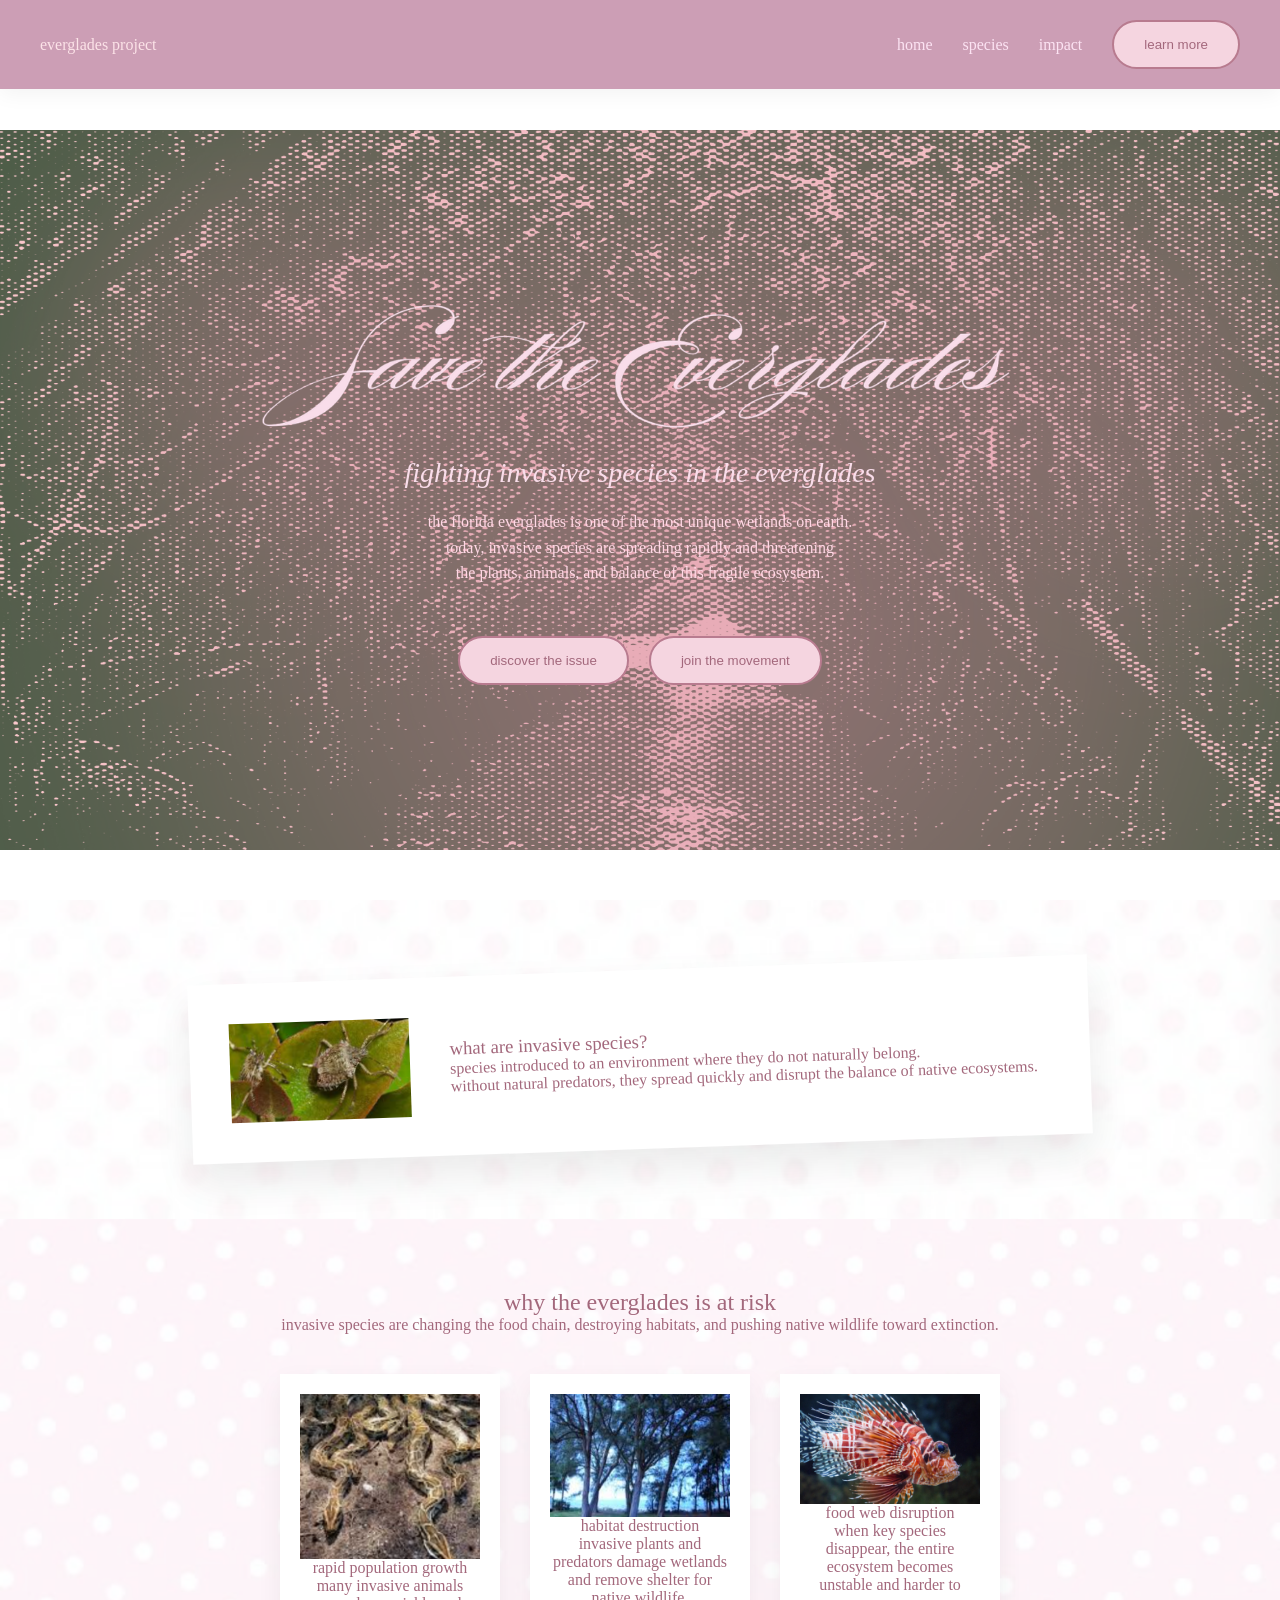
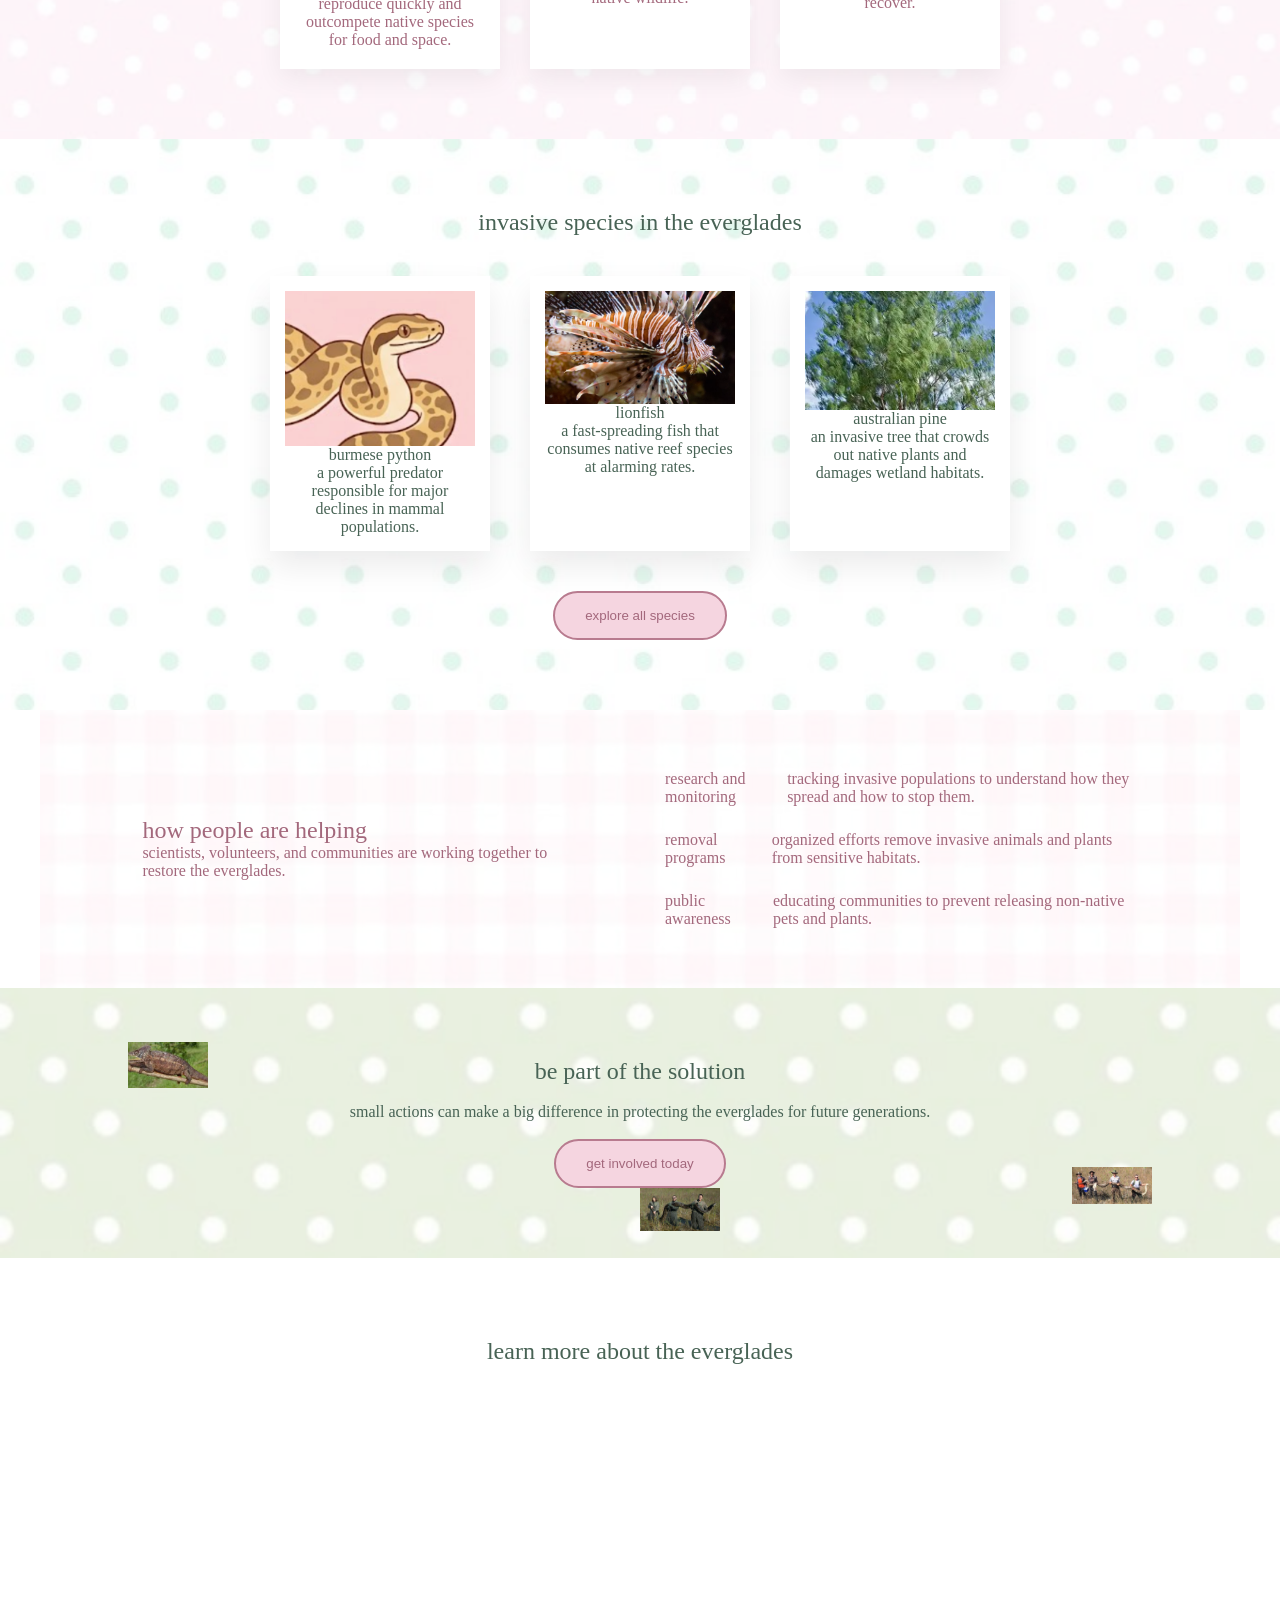
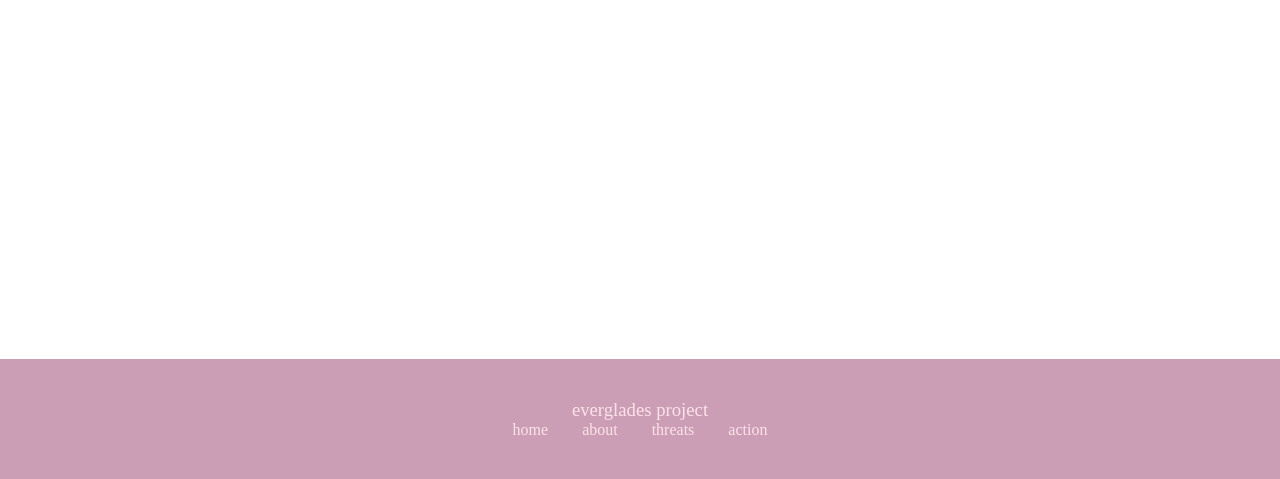
<file: index.html>
<!-- index.html -->
<!DOCTYPE html>
<html lang="en">
<head>
  <meta charset="UTF-8">
  <title>everglades ₊ ˙࿐</title>
  <link rel="stylesheet" href="styles.css">
</head>
<body>

<nav class="nav">
  <div class="logo">everglades project</div>
  <div class="nav-links">
    <a href="index.html">home</a>
    <a href="species.html">species</a>
    <a href="impact.html">impact</a>
    <button class="pill-btn" onclick="window.location.href='https://google.com/'">learn more</button>
  </div>
</nav>

<section class="hero">
  <img src="v.png" class="hero-bg"/>
  <div class="hero-content">
    <img src="svte.png" class="main-heading"/>
    <h2 class="sub-heading">fighting invasive species in the everglades</h2>
    <p class="description">
        the florida everglades is one of the most unique wetlands on earth.<br>
        today, invasive species are spreading rapidly and threatening<br>
        the plants, animals, and balance of this fragile ecosystem.</p>
    <div class="hero-buttons">
      <button class="pill-btn">discover the issue</button>
      <button class="outline-btn">join the movement</button>
    </div>
  </div>
</section>

<section class="intro-card-section">
  <div class="intro-card">
    <img src="Screenshot 2026-04-10 at 21.32.54.png" class="intro-img"/>
    <div>
      <h3 class="section-sub">what are invasive species?</h3>
      <p class="section-sub">species introduced to an environment where they do not naturally belong.</p>
      <p class="section-sub">without natural predators, they spread quickly and disrupt the balance of native ecosystems.</p>
    </div>
  </div>
</section>

<section class="why-section">
  <h2 class="why-section-heading">why the everglades is at risk</h2>
  <p class="why-description">invasive species are changing the food chain, destroying habitats, and pushing native wildlife toward extinction.</p>
  <div class="icon-row">
    <div class="icon-card">
      <img src="Screenshot 2026-04-10 at 21.34.24.png" />
      <h4 class="why-description">rapid population growth</h4>
      <p  class="why-description">many invasive animals reproduce quickly and outcompete native species for food and space.</p>
    </div>
    <div class="icon-card">
      <img src="Screenshot 2026-04-10 at 21.35.21.png" />
      <h4  class="why-description">habitat destruction</h4>
      <p  class="why-description">invasive plants and predators damage wetlands and remove shelter for native wildlife.</p>
    </div>
    <div class="icon-card">
      <img src="Screenshot 2026-04-10 at 21.35.55.png" />
      <h4  class="why-description">food web disruption</h4>
      <p  class="why-description">when key species disappear, the entire ecosystem becomes unstable and harder to recover.</p>
    </div>
  </div>
</section>

<section class="species-section">
  <h2 class="section-heading">invasive species in the everglades</h2>
  <div class="polaroid-row">
    <div class="polaroid">
      <img src="bp1.png" />
      <h4>burmese python</h4>
      <p>a powerful predator responsible for major declines in mammal populations.</p>
    </div>
    <div class="polaroid">
      <img src="lf1.png" />
      <h4>lionfish</h4>
      <p>a fast-spreading fish that consumes native reef species at alarming rates.</p>
    </div>
    <div class="polaroid">
      <img src="ap1.png" />
      <h4>australian pine</h4>
      <p>an invasive tree that crowds out native plants and damages wetland habitats.</p>
    </div>
  </div>
  <button class="pill-btn">explore all species</button>
</section>

<section class="action-section">
  <div class="action-text">
    <h2 class="t-section-heading">how people are helping</h2>
    <p class="timeline-item">scientists, volunteers, and communities are working together to restore the everglades.</p>
  </div>
  <div class="timeline">
    <div class="timeline-item">
      <div class="timeline-item"><h4>research and monitoring</h4>
        <p class="timeline-item">tracking invasive populations to understand how they spread and how to stop them.</p></div>
    </div>
    <div class="timeline-item">
      <div class="timeline-item"><h4>removal programs</h4>
        <p class="timeline-item">organized efforts remove invasive animals and plants from sensitive habitats.</p></div>
    </div>
    <div class="timeline-item">
      <div class="timeline-item"><h4>public awareness</h4>
        <p class="timeline-item">educating communities to prevent releasing non-native pets and plants.</p></div>
    </div>
  </div>
</section>

<section class="cta-section">
  <h2 class="main-heading">be part of the solution</h2><br>
  <p class="cta-description">small actions can make a big difference in protecting the everglades for future generations.</p><br>
  <button class="pill-btn">get involved today</button><br>
  <img src="i.png" class="sticker s1"/>
  <img src="ii.png" class="sticker s2"/>
  <img src="iii.png" class="sticker s3"/>
</section>

<section class="video-section">
  <h2 class="section-heading">learn more about the everglades</h2>

  <div class="video-container">
    <iframe 
      src="https://www.youtube.com/embed/BiXMEDDPVpA"
      title="YouTube video"
      frameborder="0"
      allowfullscreen>
    </iframe>
  </div>
</section>

<footer class="footer">
  <h3>everglades project</h3>
  <div class="footer-links">
    <a href="index.html">home</a>
    <a href="about.html">about</a>
    <a href="threats.html">threats</a>
    <a href="get-involved.html">action</a>
  </div>
  
</footer>
</body>
</html>
</file>
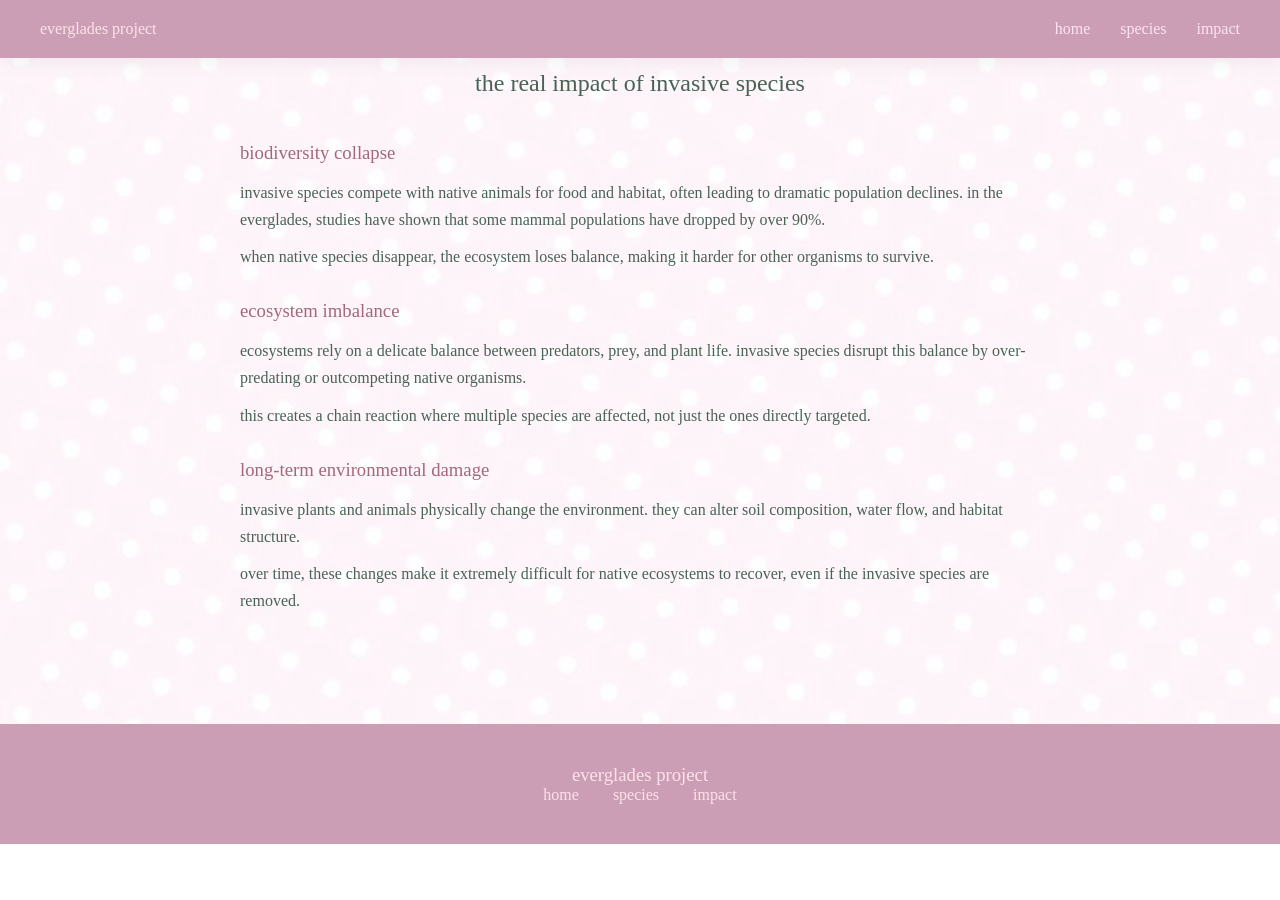
<file: impact.html>
<!DOCTYPE html>
<html lang="en">
<head>
  <meta charset="UTF-8">
  <title>impact</title>
  <link rel="stylesheet" href="styles.css">
</head>
<body>

<nav class="nav">
  <div class="logo">everglades project</div>
  <div class="nav-links">
    <a href="index.html">home</a>
    <a href="species.html">species</a>
    <a href="impact.html">impact</a>
  </div>
</nav>

<section class="why-section">
  <h2 class="section-heading">the real impact of invasive species</h2>

  <div class="deep-text">

    <h3>biodiversity collapse</h3>
    <p>
      invasive species compete with native animals for food and habitat,
      often leading to dramatic population declines. in the everglades,
      studies have shown that some mammal populations have dropped by over 90%.
    </p>

    <p>
      when native species disappear, the ecosystem loses balance,
      making it harder for other organisms to survive.
    </p>

    <h3>ecosystem imbalance</h3>
    <p>
      ecosystems rely on a delicate balance between predators, prey,
      and plant life. invasive species disrupt this balance by
      over-predating or outcompeting native organisms.
    </p>

    <p>
      this creates a chain reaction where multiple species are affected,
      not just the ones directly targeted.
    </p>

    <h3>long-term environmental damage</h3>
    <p>
      invasive plants and animals physically change the environment.
      they can alter soil composition, water flow, and habitat structure.
    </p>

    <p>
      over time, these changes make it extremely difficult for native
      ecosystems to recover, even if the invasive species are removed.
    </p>

  </div>
</section>

<footer class="footer">
  <h3>everglades project</h3>
  <div class="footer-links">
    <a href="index.html">home</a>
    <a href="species.html">species</a>
    <a href="impact.html">impact</a>
  </div>
</footer>

</body>
</html>
</file>
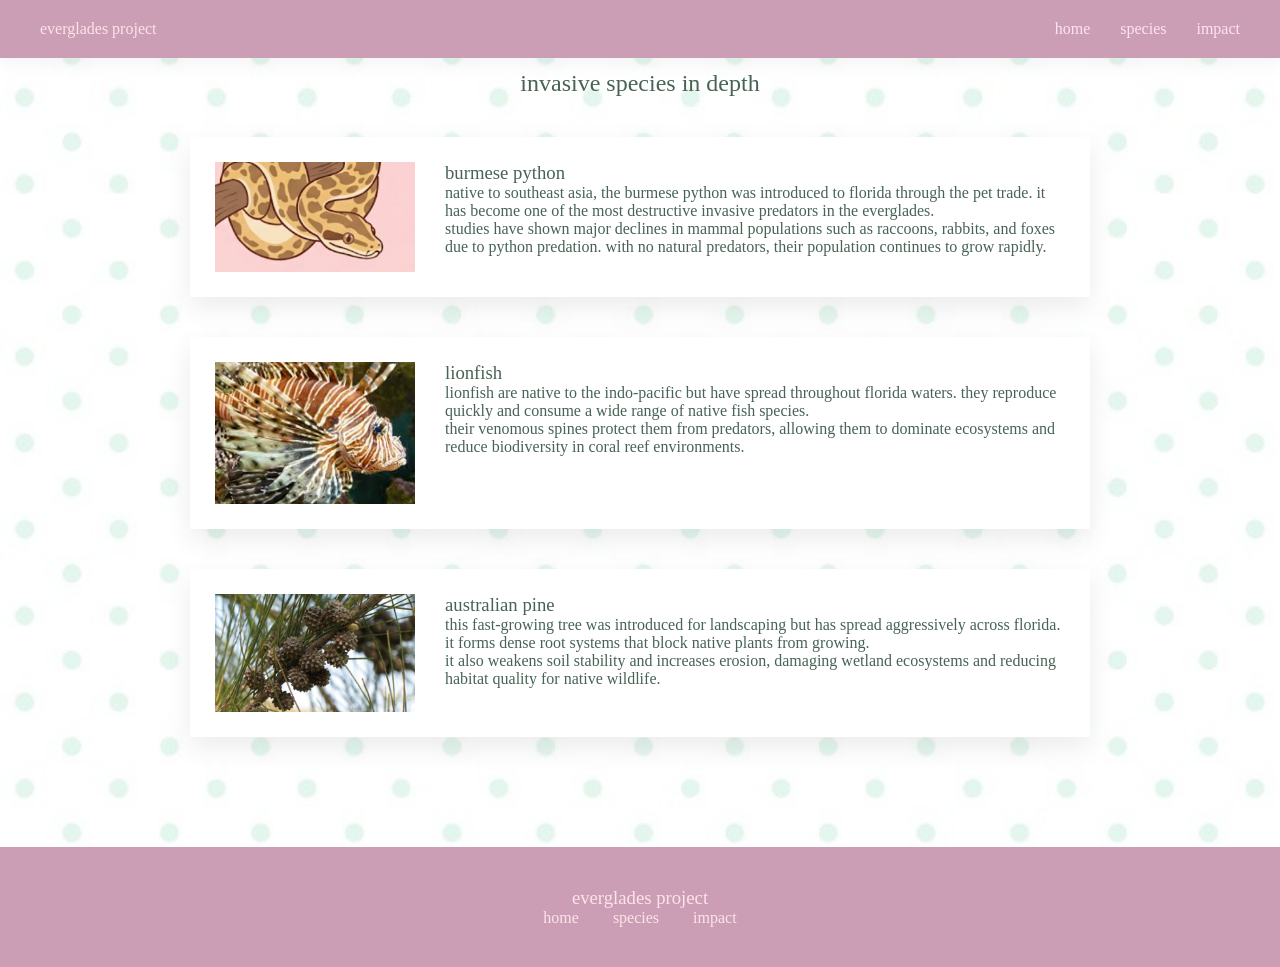
<file: species.html>
<!DOCTYPE html>
<html lang="en">
<head>
  <meta charset="UTF-8">
  <title>species</title>
  <link rel="stylesheet" href="styles.css">
</head>
<body>

<nav class="nav">
  <div class="logo">everglades project</div>
  <div class="nav-links">
    <a href="index.html">home</a>
    <a href="species.html">species</a>
    <a href="impact.html">impact</a>
  </div>
</nav>

<section class="species-section">
  <h2 class="section-heading">invasive species in depth</h2>

  <div class="deep-card">
    <img src="bp2.png">
    <div>
      <h3>burmese python</h3>
      <p>
        native to southeast asia, the burmese python was introduced to florida through the pet trade.
        it has become one of the most destructive invasive predators in the everglades.
      </p>
      <p>
        studies have shown major declines in mammal populations such as raccoons, rabbits, and foxes
        due to python predation. with no natural predators, their population continues to grow rapidly.
      </p>
    </div>
  </div>

  <div class="deep-card">
    <img src="lf2.png">
    <div>
      <h3>lionfish</h3>
      <p>
        lionfish are native to the indo-pacific but have spread throughout florida waters.
        they reproduce quickly and consume a wide range of native fish species.
      </p>
      <p>
        their venomous spines protect them from predators, allowing them to dominate ecosystems
        and reduce biodiversity in coral reef environments.
      </p>
    </div>
  </div>

  <div class="deep-card">
    <img src="ap2.png">
    <div>
      <h3>australian pine</h3>
      <p>
        this fast-growing tree was introduced for landscaping but has spread aggressively across florida.
        it forms dense root systems that block native plants from growing.
      </p>
      <p>
        it also weakens soil stability and increases erosion, damaging wetland ecosystems
        and reducing habitat quality for native wildlife.
      </p>
    </div>
  </div>

</section>

<footer class="footer">
  <h3>everglades project</h3>
  <div class="footer-links">
    <a href="index.html">home</a>
    <a href="species.html">species</a>
    <a href="impact.html">impact</a>
  </div>
</footer>

</body>
</html>
</file>
<file: styles.css>
*{ box-sizing:border-box; margin:0; padding:0; }
html,body{ overflow-x:hidden; }

section{ width:100%; }

body{
    font-family:'Times New Roman', Times, serif;
    background:#ffffff;
    color:#486355;
}

img{ max-width:100%; display:block; }

.nav{
    position:fixed;
    width:100%;
    display:flex;
    justify-content:space-between;
    align-items:center;
    padding:20px 40px;
    background:#cc9eb5;
    box-shadow:0 5px 20px rgba(0,0,0,0.05);
    z-index:1000;
    color:#fce3e8;
}

.video-section{
    padding:80px 20px;
    text-align:center;
}

.video-container{
    max-width:800px;
    margin:30px auto;
    aspect-ratio:16/9;
}

.video-container iframe{
    width:100%;
    height:100%;
    border-radius:20px;
}

.nav-links{
    display:flex;
    gap:30px;
    align-items:center;
}

.nav-links a{
    text-decoration:none;
    color:#fce3f3;
}

a:hover{ opacity:.7; }

.hero{
    height:100vh;
    display:flex;
    justify-content:center;
    align-items:center;
    position:relative;
    text-align:center;
    padding-top:80px;
    color:#f9ddea;
}

.hero-bg{
    position:absolute;
    width:100%;
    height:80%;
    object-fit:cover;
    z-index:0;
}

.hero-content{
    display:flex;
    flex-direction:column;
    align-items:center;
    gap:20px;
    max-width:800px;
    z-index:1;
}

.sub-heading{
    font-size:28px;
    font-style:italic;
    font-weight:400;
}

.hero-buttons{ display:flex; gap:20px; }

.pill-btn,.outline-btn{
    background:#f5d5e0;
    border:2px solid #b87b8f;
    padding:15px 30px;
    border-radius:999px;
    cursor:pointer;
    color:#a3687c;
}

.pill-btn:hover,.outline-btn:hover{
    transform:translateY(-2px);
    transition:.2s;
}

h1,h2,h3,h4,h5,h6{ font-weight:400; }

.section-heading{
    color:#486355;
    margin-bottom:15px;
}

.description{
    color:#ffd8e5;
    max-width:650px;
    margin:0 auto 30px auto;
    line-height:1.6;
}


.intro-card-section,
.why-section,
.species-section,
.cta-section{
    position:relative;
    padding:70px 20px;
}

.intro-card-section::before,
.why-section::before,
.species-section::before,
.cta-section::before{
    content:"";
    position:absolute;
    inset:0;
    background-size:cover;
    background-position:center;
    z-index:-2;
}

.intro-card-section::before{ background-image:url("pw.jpg"); }
.why-section::before{ background-image:url("wp.jpg"); }
.species-section::before{ background-image:url("wg.jpg"); }
.cta-section::before{ background-image:url("gw.jpg"); }



.t-section-heading{
    color: #a3687c;
}

.timeline-description{
    color: #a3687c;
}

.timeline-item{
    color: #a3687c;
}

.section-sub{
    color:#a3687c
}
.intro-card{
    max-width:900px;
    margin:auto;
    display:flex;
    align-items:center;
    justify-content:space-between;
    gap:40px;
    background:white;
    padding:40px;
    box-shadow:0 20px 40px rgba(0,0,0,.08);
    transform:rotate(-2deg);
}

.intro-img{
    width:180px;
    height:auto;
    flex-shrink:0;
}

.intro-card div{
    flex:1;
    text-align:left;
}


.why-section{ text-align:center; }

.why-section-heading{ color:#a3687c; }
.why-description{ color:#a3687c; }

.icon-row{
    max-width:900px;
    margin:40px auto 0;
    display:flex;
    gap:30px;
    flex-wrap:wrap;
    justify-content:center;
}

.icon-card{
    background:white;
    padding:20px;
    width:220px;
    text-align:center;
    box-shadow:0 10px 25px rgba(0,0,0,.06);
}


.species-section{ text-align:center; }

.polaroid-row{
    max-width:900px;
    margin:40px auto;
    display:flex;
    gap:40px;
    flex-wrap:wrap;
    justify-content:center;
}

.polaroid{
    background:white;
    padding:15px;
    width:220px;
    box-shadow:0 15px 30px rgba(0,0,0,.08);
}

.action-section{
    position:relative;
    padding:60px 8%;
    display:grid;
    grid-template-columns:1fr 1fr;
    gap:50px;
    align-items:center;
    max-width:1200px;
    margin:auto;
    background-image:url("pl.jpg");
    background-size:cover;
    background-position:center;
}

.action-text{ max-width:420px; }

.timeline{
    display:flex;
    flex-direction:column;
    gap:25px;
}

.timeline-item{
    display:flex;
    gap:20px;
    align-items:flex-start;
}

.timeline-description{ color:#486355; }


.cta-section{ text-align:center; }

.cta-description{ color:#486355; }

.sticker{
    position:absolute;
    width:80px;
}

.intro-card-section,
.why-section,
.species-section,
.action-section,
.cta-section{
    background-blend-mode: lighten;
    background-color: rgba(255,255,255,0.6);
}

.s1{ left:10%; top:20%; }
.s2{ right:10%; bottom:20%; }
.s3{ left:50%; bottom:10%; }


.footer{
    background:#cc9eb5;
    color:#fce3e8;
    text-align:center;
    padding:40px 20px;
}

.footer-links a{
    color:#fce3e8;
    margin:0 15px;
    text-decoration:none;
}


@media(max-width:900px){

*{ box-sizing:border-box; margin:0; padding:0; }
html,body{ overflow-x:hidden; }

section{ width:100%; }

body{
    font-family:'Times New Roman', Times, serif;
    background:#ffffff;
    color:#486355;
}

img{ max-width:100%; display:block; }

.nav{
    position:fixed;
    width:100%;
    display:flex;
    justify-content:space-between;
    align-items:center;
    padding:20px 40px;
    background:#cc9eb5;
    box-shadow:0 5px 20px rgba(0,0,0,0.05);
    z-index:1000;
    color:#fce3e8;
}

.nav-links{
    display:flex;
    gap:30px;
    align-items:center;
}

.nav-links a{
    text-decoration:none;
    color:#fce3f3;
}

a:hover{ opacity:.7; }

.hero{
    height:100vh;
    display:flex;
    justify-content:center;
    align-items:center;
    position:relative;
    text-align:center;
    padding-top:80px;
    color:#f9ddea;
}

.hero-bg{
    position:absolute;
    width:100%;
    height:80%;
    object-fit:cover;
    z-index:0;
}

.hero-content{
    display:flex;
    flex-direction:column;
    align-items:center;
    gap:20px;
    max-width:800px;
    z-index:1;
}

.sub-heading{
    font-size:28px;
    font-style:italic;
    font-weight:400;
}

.hero-buttons{ display:flex; gap:20px; }

.pill-btn,.outline-btn{
    background:#f5d5e0;
    border:2px solid #b87b8f;
    padding:15px 30px;
    border-radius:999px;
    cursor:pointer;
    color:#a3687c;
}

.pill-btn:hover,.outline-btn:hover{
    transform:translateY(-2px);
    transition:.2s;
}

h1,h2,h3,h4,h5,h6{ font-weight:400; }

.section-heading{
    color:#486355;
    margin-bottom:15px;
}

.description{
    color:#ffd8e5;
    max-width:650px;
    margin:0 auto 30px auto;
    line-height:1.6;
}


.intro-card-section,
.why-section,
.species-section,
.cta-section,
.action-section{
    position:relative;
    padding:70px 20px;
}

.intro-card-section::before,
.why-section::before,
.species-section::before,
.cta-section::before,
.action-section::before{
    content:"";
    position:absolute;
    inset:0;
    background-size:cover;
    background-position:center;
    z-index:-2;
}

.intro-card-section::before{ background-image:url("pw.jpg"); }
.why-section::before{ background-image:url("wp.jpg"); }
.species-section::before{ background-image:url("wg.jpg"); }
.cta-section::before{ background-image:url("gw.jpg"); }
.action-section::before{ background-image:url("pl.jpg"); }

.intro-card-section::after,
.why-section::after,
.species-section::after,
.cta-section::after,
.action-section::after{
    content:"";
    position:absolute;
    inset:0;
    background:rgba(255,255,255,0.6);
    z-index:-1;
}


.intro-card{
    max-width:900px;
    margin:auto;
    display:flex;
    align-items:center;
    justify-content:space-between;
    gap:40px;
    background:white;
    padding:40px;
    box-shadow:0 20px 40px rgba(0,0,0,.08);
    transform:rotate(-2deg);
}

.intro-img{
    width:180px;
    height:auto;
    flex-shrink:0;
}

.intro-card div{
    flex:1;
    text-align:left;
}


.why-section{ text-align:center; }

.why-section-heading{ color:#a3687c; }
.why-description{ color:#a3687c; }

.icon-row{
    max-width:900px;
    margin:40px auto 0;
    display:flex;
    gap:30px;
    flex-wrap:wrap;
    justify-content:center;
}

.icon-card{
    background:white;
    padding:20px;
    width:220px;
    text-align:center;
    box-shadow:0 10px 25px rgba(0,0,0,.06);
}


.species-section{ text-align:center; }

.polaroid-row{
    max-width:900px;
    margin:40px auto;
    display:flex;
    gap:40px;
    flex-wrap:wrap;
    justify-content:center;
}

.polaroid{
    background:white;
    padding:15px;
    width:220px;
    box-shadow:0 15px 30px rgba(0,0,0,.08);
}


.action-section{
    position:relative;
    padding:60px 8%;
    display:grid;
    grid-template-columns:1fr 1fr;
    gap:50px;
    align-items:center;
    max-width:1200px;
    margin:auto;
}

.action-text{ max-width:420px; }

.timeline{
    display:flex;
    flex-direction:column;
    gap:25px;
}

.timeline-item{
    display:flex;
    gap:20px;
    align-items:flex-start;
}

.timeline-description{ color:#486355; }


.cta-section{ text-align:center; }

.cta-description{ color:#486355; }

.sticker{
    position:absolute;
    width:80px;
}

.s1{ left:10%; top:20%; }
.s2{ right:10%; bottom:20%; }
.s3{ left:50%; bottom:10%; }


.footer{
    background:#cc9eb5;
    color:#fce3e8;
    text-align:center;
    padding:40px 20px;
}

.footer-links a{
    color:#fce3e8;
    margin:0 15px;
    text-decoration:none;
}


@media(max-width:900px){

    .intro-card{
        flex-direction:column;
        text-align:center;
        transform:none;
    }

    .intro-card div{
        text-align:center;
    }

    .action-section{
        grid-template-columns:1fr;
        text-align:center;
    }

    .timeline-item{
        flex-direction:column;
        align-items:center;
    }
}
}
/* the species page thing*/
.deep-card{
    max-width:900px;
    margin:40px auto;
    display:flex;
    gap:30px;
    background:white;
    padding:25px;
    box-shadow:0 10px 25px rgba(0,0,0,.08);
}

.deep-card img{
    width:200px;
    flex-shrink:0;
}

.deep-card div{
    text-align:left;
}

/*impact*/
.deep-text{
    max-width:800px;
    margin:40px auto;
    text-align:left;
    line-height:1.7;
}

.deep-text h3{
    margin-top:25px;
    color:#a3687c;
}

.deep-text p{
    margin-top:10px;
}
</file>
